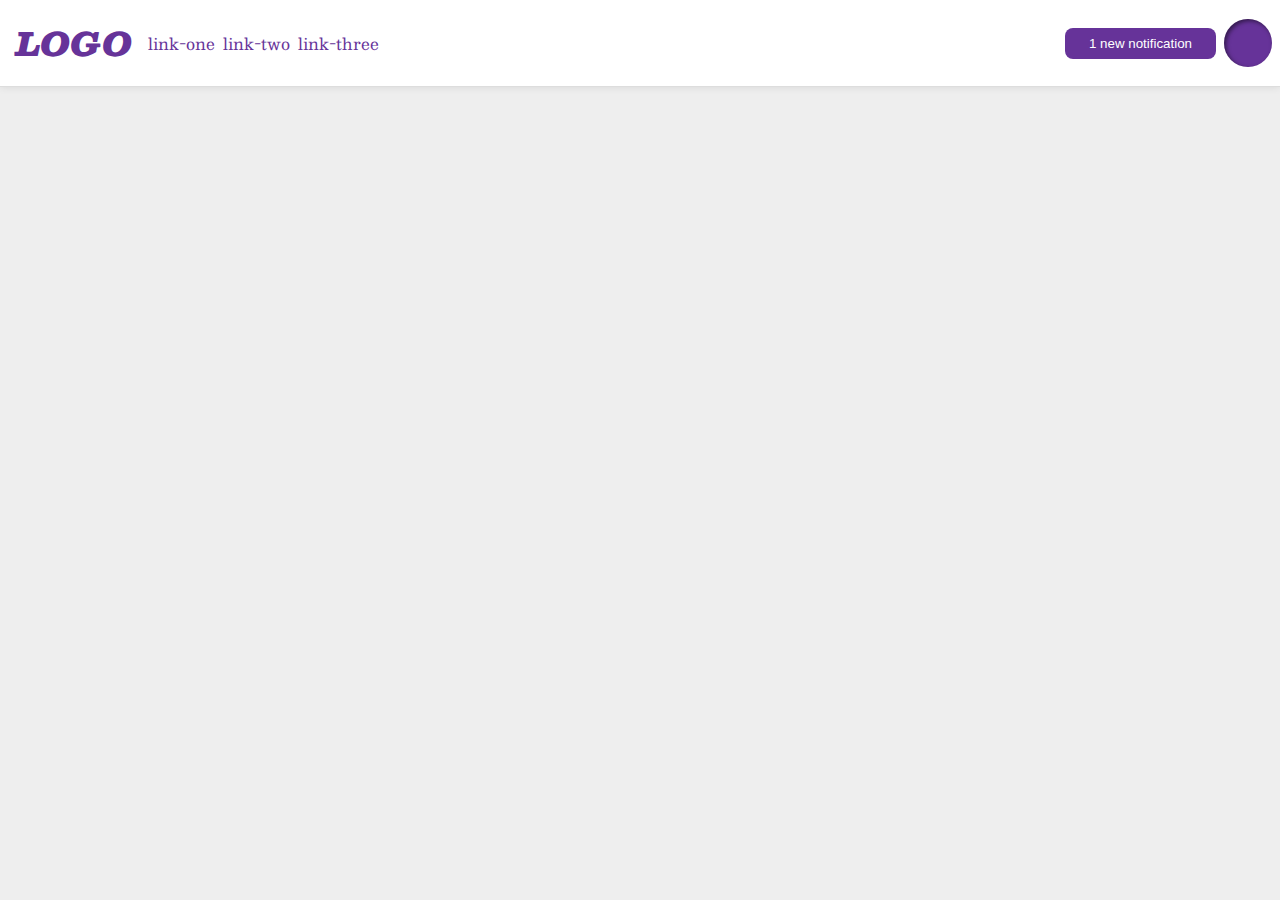
<file: flex/03-flex-header-2/index.html>
<!DOCTYPE html>
<html lang="en">
  <head>
    <meta charset="UTF-8">
    <meta http-equiv="X-UA-Compatible" content="IE=edge">
    <meta name="viewport" content="width=device-width, initial-scale=1.0">
    <title>Flex Header 2</title>
    <link rel="stylesheet" href="style.css">
  </head>
  <body>
    <div class="header">
      <div class="left-items">
        <div class="logo">
          LOGO
        </div>
        <ul class="links">
          <li><a href="google.com">link-one</a></li>
          <li><a href="google.com">link-two</a></li>
          <li><a href="google.com">link-three</a></li>
        </ul>
      </div>
      <div class="profile">
        <button class="notifications">
          1 new notification
        </button>
        <div class="profile-image"></div>
      </div>
    </div>
  </body>
</html>
</file>
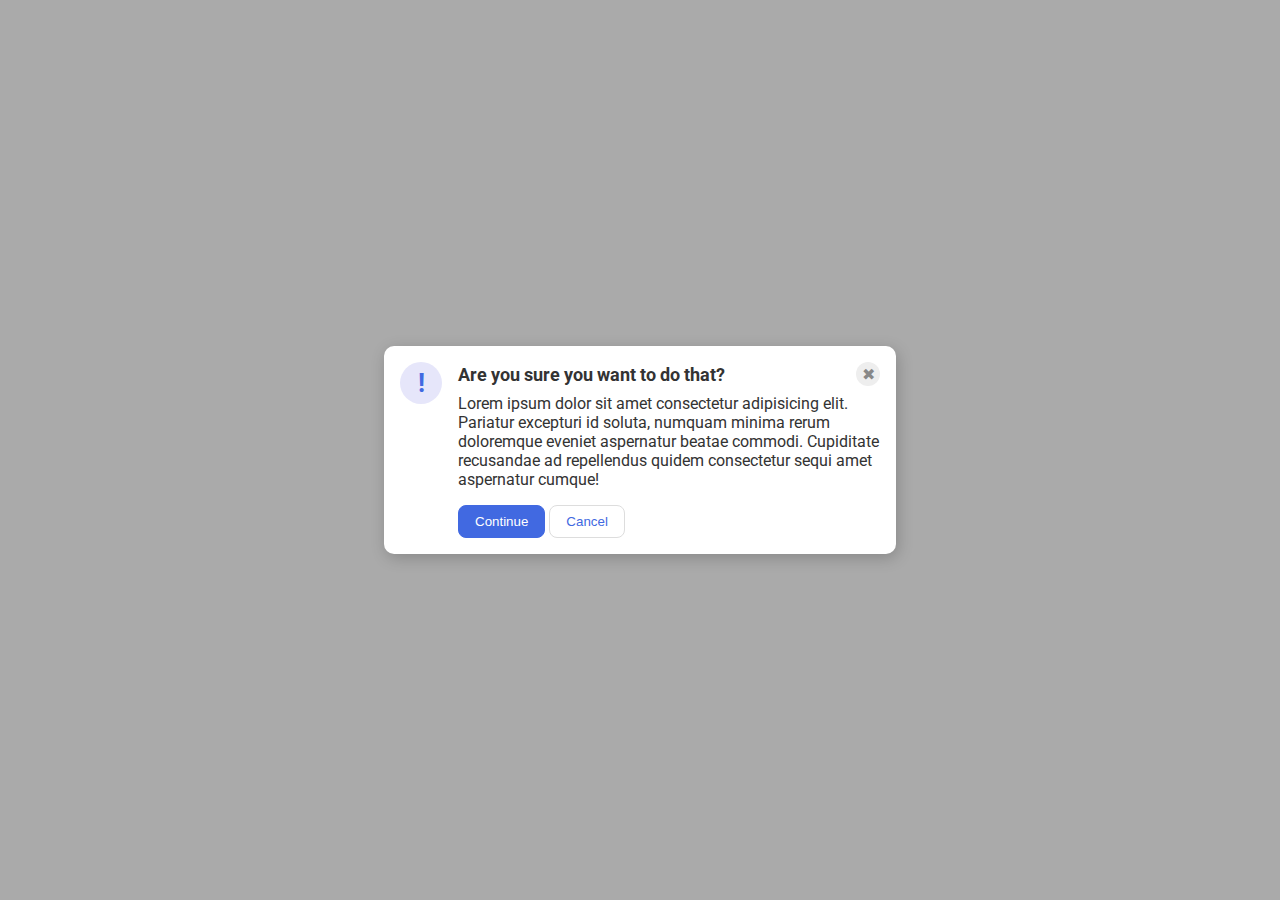
<file: flex/05-flex-modal/index.html>
<!DOCTYPE html>
<html lang="en">
  <head>
    <meta charset="UTF-8">
    <meta http-equiv="X-UA-Compatible" content="IE=edge">
    <meta name="viewport" content="width=device-width, initial-scale=1.0">
    <link rel="stylesheet" href="style.css">
    <title>Modal</title>
  </head>
  <body>
    <div class="modal">  
      <div class="icon">!</div>
        <div class="container">
          <div class="header">Are you sure you want to do that?
            <div class="close-button">✖</div>
          </div>
          <div class="text">Lorem ipsum dolor sit amet consectetur adipisicing elit. Pariatur excepturi id soluta, numquam minima rerum doloremque eveniet aspernatur beatae commodi. Cupiditate recusandae ad repellendus quidem consectetur sequi amet aspernatur cumque!</div>
          <button class="continue">Continue</button>
          <button class="cancel">Cancel</button>
      </div>
    </div>
  </body>
</html>
</file>
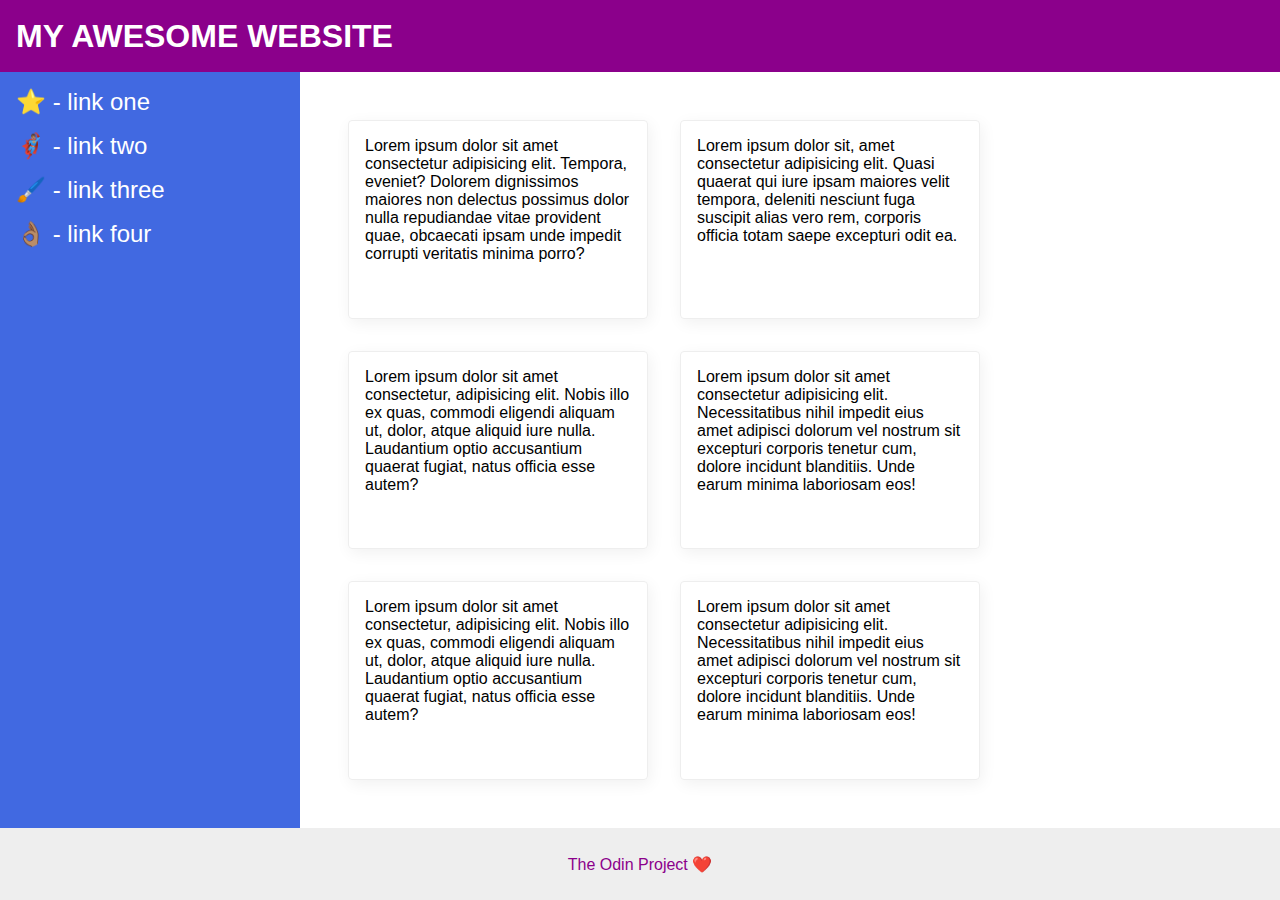
<file: flex/07-flex-layout-2/index.html>
<!DOCTYPE html>
<html lang="en">
  <head>
    <meta charset="UTF-8">
    <meta http-equiv="X-UA-Compatible" content="IE=edge">
    <meta name="viewport" content="width=device-width, initial-scale=1.0">
    <title>The Holy Grail</title>
    <link rel="stylesheet" href="style.css">
  </head>
  <body>
    <div class="header">
      MY AWESOME WEBSITE
    </div>
    <div class="container">
      <div class="sidebar">
        <ul>
          <li><a href="#">⭐ - link one</a></li>
          <li><a href="#">🦸🏽‍♂️ - link two</a></li>
          <li><a href="#">🖌️ - link three</a></li>
          <li><a href="#">👌🏽 - link four</a></li>
        </ul>
      </div>
      <div class ="cards">
        <div class="card">Lorem ipsum dolor sit amet consectetur adipisicing elit. Tempora, eveniet? Dolorem dignissimos maiores non delectus possimus dolor nulla repudiandae vitae provident quae, obcaecati ipsam unde impedit corrupti veritatis minima porro?</div>
        <div class="card">Lorem ipsum dolor sit, amet consectetur adipisicing elit. Quasi quaerat qui iure ipsam maiores velit tempora, deleniti nesciunt fuga suscipit alias vero rem, corporis officia totam saepe excepturi odit ea.</div>
        <div class="card">Lorem ipsum dolor sit amet consectetur, adipisicing elit. Nobis illo ex quas, commodi eligendi aliquam ut, dolor, atque aliquid iure nulla. Laudantium optio accusantium quaerat fugiat, natus officia esse autem?</div>
        <div class="card">Lorem ipsum dolor sit amet consectetur adipisicing elit. Necessitatibus nihil impedit eius amet adipisci dolorum vel nostrum sit excepturi corporis tenetur cum, dolore incidunt blanditiis. Unde earum minima laboriosam eos!</div>
        <div class="card">Lorem ipsum dolor sit amet consectetur, adipisicing elit. Nobis illo ex quas, commodi eligendi aliquam ut, dolor, atque aliquid iure nulla. Laudantium optio accusantium quaerat fugiat, natus officia esse autem?</div>
        <div class="card">Lorem ipsum dolor sit amet consectetur adipisicing elit. Necessitatibus nihil impedit eius amet adipisci dolorum vel nostrum sit excepturi corporis tenetur cum, dolore incidunt blanditiis. Unde earum minima laboriosam eos!</div>
      </div>
    </div>
    <div class="footer">
      The Odin Project ❤️
    </div>
  </body>
</html>
</file>
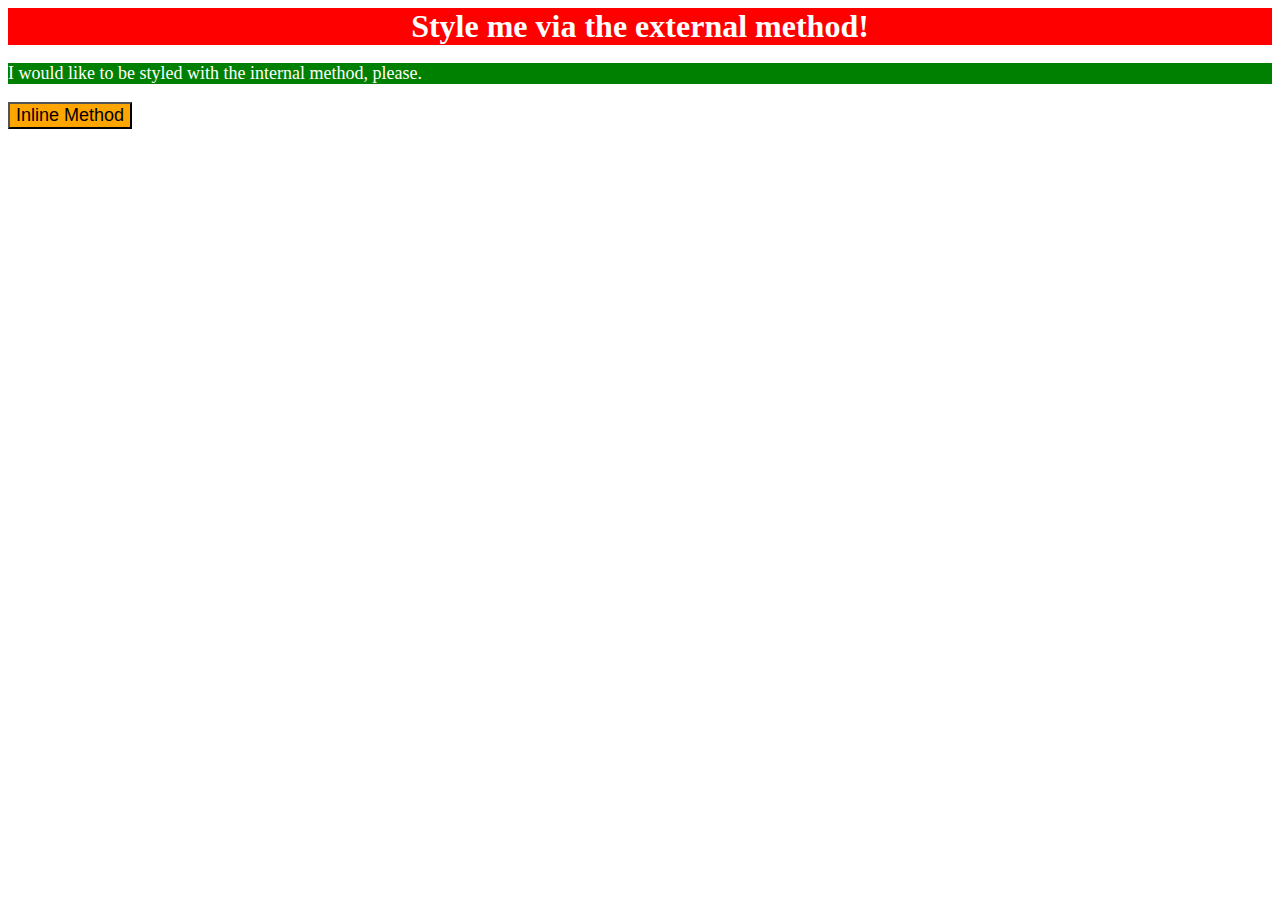
<file: foundations/01-css-methods/index.html>
<!DOCTYPE html>
<html lang="en">
  <head>
    <meta charset="UTF-8">
    <meta http-equiv="X-UA-Compatible" content="IE=edge">
    <meta name="viewport" content="width=device-width, initial-scale=1.0">
    <link rel="stylesheet" href="style.css">
    <title>Methods for Adding CSS</title>
    <style>
      p{
        background-color: green;
        color : white;
        font-size: 18px;
      }
    </style>
  </head>
  <body>
    <div>Style me via the external method!</div>
    <p>I would like to be styled with the internal method, please.</p>
    <button style="background-color: orange; font-size: 18px;">Inline Method</button>
  </body>
</html>
</file>
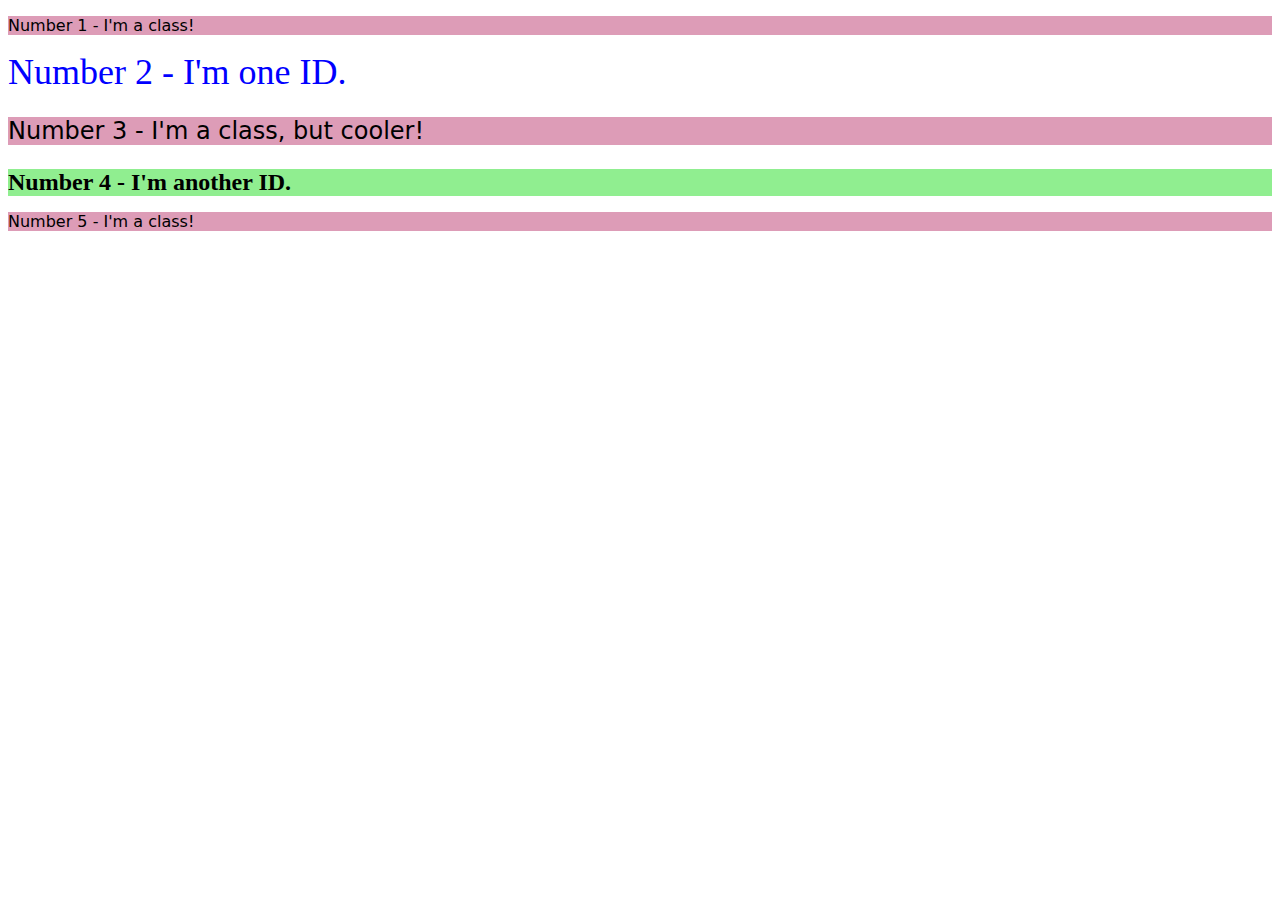
<file: foundations/02-class-id-selectors/index.html>
<!DOCTYPE html>
<html lang="en">
  <head>
    <meta charset="UTF-8">
    <meta http-equiv="X-UA-Compatible" content="IE=edge">
    <meta name="viewport" content="width=device-width, initial-scale=1.0">
    <title>Class and ID Selectors</title>
    <link rel="stylesheet" href="style.css">
  </head>
  <body>
    <p class="odd">Number 1 - I'm a class!</p>
    <div id="second-element">Number 2 - I'm one ID.</div>
    <p class="odd odd-cooler">Number 3 - I'm a class, but cooler!</p>
    <div id="fourth-element">Number 4 - I'm another ID.</div>
    <p class ="odd">Number 5 - I'm a class!</p>
  </body>
</html>
</file>
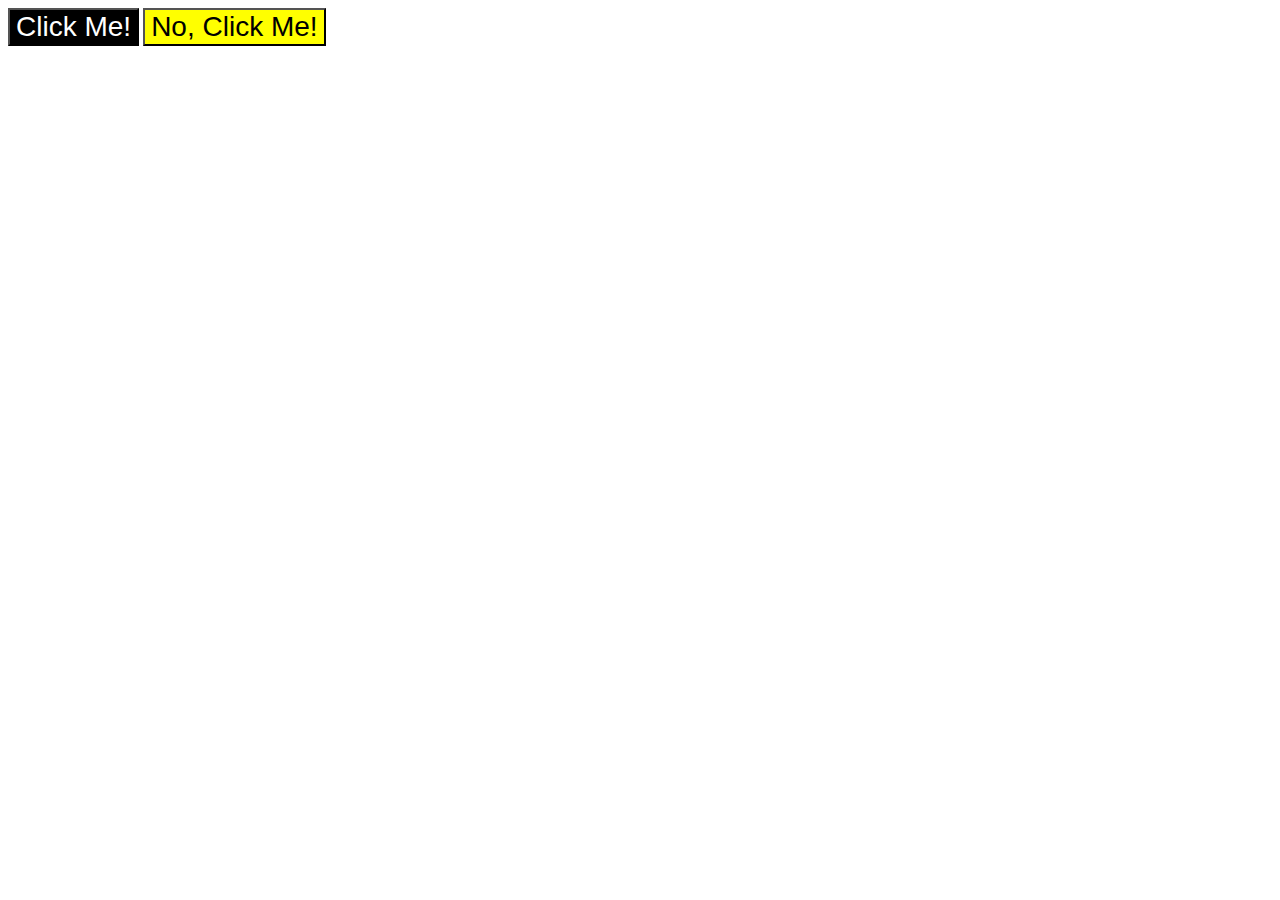
<file: foundations/03-grouping-selectors/index.html>
<!DOCTYPE html>
<html lang="en">
  <head>
    <meta charset="UTF-8">
    <meta http-equiv="X-UA-Compatible" content="IE=edge">
    <meta name="viewport" content="width=device-width, initial-scale=1.0">
    <title>Grouping Selectors</title>
    <link rel="stylesheet" href="style.css">
  </head>
  <body>
    <button class="btn1">Click Me!</button>
    <button class ="btn2">No, Click Me!</button>
  </body>
</html>
</file>
<file: flex/03-flex-header-2/style.css>
/* this is some magical font-importing.  
you'll learn about it later. */
@import url('https://fonts.googleapis.com/css2?family=Besley:ital,wght@0,400;1,900&display=swap');

body {
  margin: 0;
  background: #eee;
  font-family: Besley, serif;
}

.header {
  background: white;
  border-bottom: 1px solid #ddd;
  box-shadow: 0 0 8px rgba(0,0,0,.1);

  padding : 8px;
  display: flex;
  justify-content: space-between;
 
  
}

.profile-image {
  background: rebeccapurple;
  box-shadow: inset 2px 2px 4px rgba(0,0,0,.5);
  border-radius: 50%;
  width: 48px;
  height:  48px;
}

.logo {
  color: rebeccapurple;
  font-size: 32px;
  font-weight: 900;
  font-style: italic;

  width: fit-content;
  padding:8px ;

}

button {
  border: none;
  border-radius: 8px;
  background: rebeccapurple;
  color: white;
  padding: 8px 24px;
  height: fit-content;
}

a {
  /* this removes the line under our links */
  text-decoration: none;
  color: rebeccapurple;
}

ul {
  list-style-type: none;

  display: flex;
  padding : 0;
  margin: 0px;
  gap: 8px;
  
}

.profile, .left-items{
  display: flex; 
  align-items: center;
  gap: 8px;
}
</file>
<file: flex/05-flex-modal/style.css>
@import url('https://fonts.googleapis.com/css2?family=Roboto:wght@400;700&display=swap');

html, body {
  height: 100%;
}

body {
  font-family: Roboto, sans-serif;
  margin: 0;
  background: #aaa;
  color: #333;
  /* I'll give you this one for free lol */
  display: flex;
  align-items: center;
  justify-content: center;
}

.modal {
  background: white;
  width: 480px;
  border-radius: 10px;
  box-shadow: 2px 4px 16px rgba(0,0,0,.2);
  display: flex;
  gap:16px;
  padding: 16px;

}

.icon {
  color: royalblue;
  font-size: 26px;
  font-weight: 700;
  background: lavender;
  width: 42px;
  height: 42px;
  border-radius: 50%;
  display: flex;
  align-items: center;
  justify-content: center;
  flex-shrink: 0;
}

.close-button {
  background: #eee;
  border-radius: 50%;
  color: #888;
  font-weight: 400;
  font-size: 16px;
  height: 24px;
  width: 24px;
  display: flex;
  align-items: center;
  justify-content: center;
}

button {
  padding: 8px 16px;
  border-radius: 8px;
}

button.continue {
  background: royalblue;
  border: 1px solid royalblue;
  color: white;
}

button.cancel {
  background: white;
  border: 1px solid #ddd;
  color: royalblue;
}



.header{
  display:flex;
  align-items:center;
  justify-content: space-between;
  font-size: 18px;
  font-weight: 700;
  margin-bottom: 8px;

}

.text{
  
  margin-bottom:16px;
}
</file>
<file: flex/07-flex-layout-2/style.css>
*{
  margin: 0;
  padding: 0;
  box-sizing: border-box;
}
body {
  font-family: -apple-system, BlinkMacSystemFont, 'Segoe UI', Roboto, Oxygen, Ubuntu, Cantarell, 'Open Sans', 'Helvetica Neue', sans-serif;
  margin: 0;
  min-height: 100vh;
  display: flex;
  flex-direction: column;
}

.header {
  height: 72px;
  background: darkmagenta;
  color: white;
  display: flex;
  align-items: center;
  padding: 0 16px;
  font-size: 32px;
  font-weight: 900;
}

.footer {
  height: 72px;
  background: #eee;
  color: darkmagenta;
  display: flex;
  align-items: center;
  justify-content: center;
}


ul{
  list-style-type: none;
}

li{
  margin-bottom: 16px;
}
.sidebar {
  width: 300px;
  background: royalblue;
  flex-shrink: 0;
  padding: 16px;
}

.card {
  border: 1px solid #eee;
  box-shadow: 2px 4px 16px rgba(0,0,0,.06);
  border-radius: 4px;

  padding: 16px;
  margin: 16px;
  width: 300px;
}
a{
  text-decoration: none;
  color:#ffffff;
  font-size: 24px;
}
.container{
  flex: 1;
  display: flex;
}
.cards{
  padding: 32px;
  display: flex;
  flex-wrap: wrap;
}
</file>
<file: foundations/01-css-methods/style.css>
div {
    background-color: red;
    color: white;
    font-size: 32px;
    text-align: center;
    font-weight: bold;
    
    
}
</file>
<file: foundations/02-class-id-selectors/style.css>
.odd{
    background-color: #dd9cb7;
    font-family: Verdana, "DejaVu Sans", sans-serif;
}
.odd-cooler{
    font-size: 24px;
}

#second-element{
    color: blue;
    font-size: 36px;
}

#fourth-element{
    background-color: #90ee90;
    font-size: 24px;
    font-weight: bold;
}
</file>
<file: foundations/03-grouping-selectors/style.css>
.btn1{
    background-color: #000000;
    color: #FFFFFF;
}

.btn2{
    background-color: #ffff00;
}

.btn1, .btn2{
    font-size: 28px;
    font-family: Helvetica, Times New Roman , sans-serif;
}
</file>
